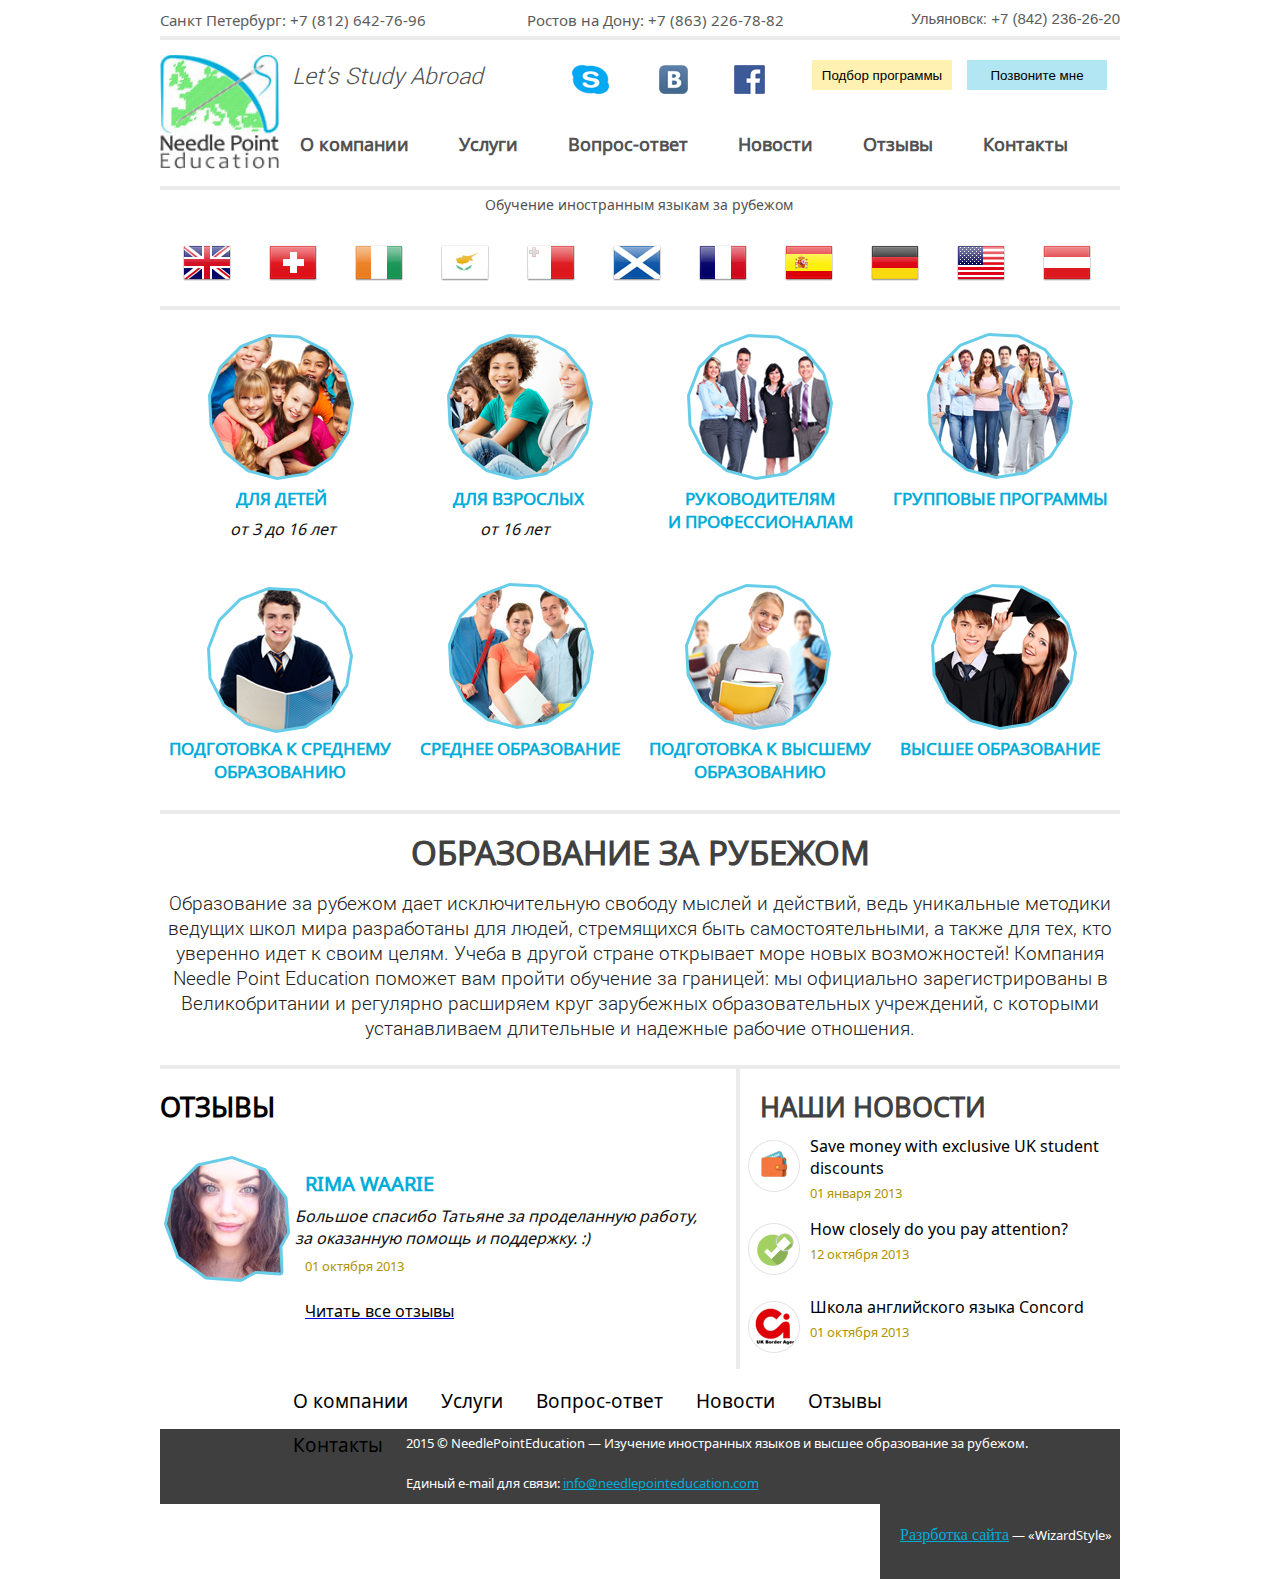
<file: index.html>
<!DOCTYPE html>
<html lang="ru">
    <head>
	<link rel="stylesheet" href="style.css" type="text/css">
        <meta charset="utf-8" />
        <title>NeedlePointEducation</title>
    </head>
    <body>
	            
				<div class="center">
	              <div class="centerwork">
				    <div class="header"><a name="cont"></a>
					     <div class="sankt"><p id="toptext">Санкт Петербург: +7 (812) 642-76-96  </p></div>
						 <div class="rostov"><p id="rostovtext">Ростов на Дону: +7 (863) 226-78-82 </p></div>
						 <div class="uljan"> <p id="uljantext">Ульяновск: +7 (842) 236-26-20</p></div>
				  
				    </div>
				   
 <div class="clear"></div>				 
                 
					    <div class="headmenu">
	                      <div class="logo"><a href=""><img src="images/logo.jpg"></a></div>
						   <div class="Study">
						     <div class="Abroad">
						      <p id="Study"><em>Let’s Study Abroad</em></p>
							 </div>
							   <div class="contacts">
						        <ul id="contacts">
								   <li><a target="_blank" href="https://www.skype.com"><img src="images/skype.png"></a></li>
								   <li><a target="_blank" href="https://www.vk.com"><img src="images/vk.png"></a></li>
								   <li><a target="_blank" href="https://www.facebook.com"><img src="images/facebook.png"></a></li>
								 </ul>  
							</div>
							  <div class="contacts1">
								  
								 <div class="prog"><form><a href="#!"><input type="button" value="Подбор программы" id="prog"></a></input></form></Div>
								 <div class="call"><form><a href="#!"><input type="button" value="Позвоните мне" id="call"></a></input></form></div>
	<div class="clear"></div>								
						  
						    </div>
					  </div>

                             <div class="menu">
							                       <ul>
												       <li><a href="#!">О компании</a></li>
												       <li><a href="#serv">Услуги</a></li>
												       <li><a href="#!">Вопрос-ответ</a></li>
												       <li><a href="#news">Новости</a></li>
												       <li><a href="#rews">Отзывы</a></li>
												       <li><a href="#cont">Контакты</a></li>
 <div class="clear"></div>													   
												   </ul>
					          </div> 
                   </div>				   
				
 <div class="clear"></div>	
                            
                                     <div class="flagtext"><p id="flagtext">Обучение иностранным языкам за рубежом</p></div>
  <div class="clear"></div>
                                    <div class="flagmenu">
                                                 <ul>
												     <li><a href="#!"><img src="images/Uk.png"></a></li>
												     <li><a href="#!"><img src="images/Switzerland.png"></a></li>
												     <li><a href="#!"><img src="images/Cote-d'Ivoire.png"></a></li>
												     <li><a href="#!"><img src="images/Cyprus.png"></a></li>
												     <li><a href="#!"><img src="images/Malta.png"></a></li>
												     <li><a href="#!"><img src="images/Scotland.png"></a></li>
												     <li><a href="#!"><img src="images/France.png"></a></li>
												     <li><a href="#!"><img src="images/Spain.png"></a></li>
												     <li><a href="#!"><img src="images/Germany.png"></a></li>
												     <li><a href="#!"><img src="images/USA.png"></a></li>
												     <li><a href="#!"><img src="images/Austria.png"></a></li>
  <div class="clear"></div>													 
												 </ul>
 
                                   </div>
                              
   <div class="clear"></div>	
                              <a name="serv"></a>
								  <div class="education"> 
                                      <div class="kids"> 
									           <p class="textkids"><a href="#!">Для детей</a></p>
											   <p class="textkidsit">от 3 до 16 лет</p>
									  </div>
									   <div class="adults">
									           <p class="textkids"><a href="#!">Для взрослых</a></p>
											   <p class="textkidsit">от 16 лет</p>
									   </div>
									   <div class="managers">
									            <p class="textkids"><a href="#!">Руководителям <br>и профессионалам</a></p>
									   </div>
									   <div class="groups">
									            <p class="textkids"><a href="#!">Групповые программы</a></p>
									   </div>                  
  <div class="clear"></div>	             
                                  
                                       <div class="prapeduc">
									                    <p class="textkids"><a href="#!">Подготовка к среднему образованию</a></p>
									 </div>
									   <div class="baseeduc">
									                     <p class="textkids"><a href="#!">Среднее образование</a></p>
									 </div>
									   <div class="prapeuns">
									                    <p class="textkids"><a href="#!">Подготовка к высшему образованию</a></p>
									 </div>
									   <div class="uns">
									                    <p class="textkids"><a href="#!">Высшее образование</a></p>
									 </div>	
								</div>									  								 
                                
   <div class="clear"></div>	
                                
                             
                                     <div class="ourprog">
									              <p class="educ">Образование за рубежом</p>
									              <p id="educ">Образование за рубежом дает исключительную свободу мыслей и действий, ведь уникальные методики 
												  ведущих школ
												  мира разработаны для людей, стремящихся быть самостоятельными, а также для тех, кто уверенно идет к своим целям.
												  Учеба в другой стране открывает море новых возможностей! Компания Needle Point Education поможет вам пройти 
												  обучение за границей: мы официально зарегистрированы в Великобритании и регулярно расширяем круг зарубежных 
												  образовательных учреждений, с которыми устанавливаем длительные и надежные рабочие отношения.</p>
									 </div>
                             
   <div class="clear"></div>
                                <div class="ourreviews">
								     <div class="reviews">
									           <p class="educ"><a name="rews">Отзывы</a></p>
											    <p class="textkids">Rima Waarie</p>
												<p class="textkidsit">Большое спасибо Татьяне за проделанную работу,<br>за оказанную помощь и поддержку. :)</p>
												<p class="date">01 октября 2013</p>
												<a href="#!"><p id="reviews">Читать все отзывы</p></a>
								     </div> 
								       <div class="news">
									      <p class="educ"><a name="news">Наши новости</a></p>
									       <div class="news1">
									             <a href="#!"><p class="textnews">Save money with exclusive UK student<br> discounts</p></a>
												     <p class="date">01 января 2013</p>
											</div>
											  <div class="news2">
									             <a href="#!"><p class="textnews">How closely do you pay attention?</p></a>
												     <p class="date">12 октября 2013</p>
											</div>
											  <div class="news3">
									             <a href="#!"><p class="textnews">Школа английского языка Concord</p></a>
												     <p class="date">01 октября 2013</p>
											</div>	 
											
											<div class="news1">
									             <a href="#!"><p class="textnews">Save money with exclusive UK student<br> discounts</p></a>
												     <p class="date">01 января 2013</p>
											</div>
											  <div class="news2">
									             <a href="#!"><p class="textnews">How closely do you pay attention?</p></a>
												     <p class="date">12 октября 2013</p>
											</div>
											  <div class="news3">
									             <a href="#!"><p class="textnews">Школа английского языка Concord</p></a>
												     <p class="date">01 октября 2013</p>
											</div>	 
								</div>
							</div> 
 <div class="clear"></div>             
                                      
								         <div class="footmenu">
                                            <ul>
											    <li><a href="#!">О компании</a></li>
											    <li><a href="#serv">Услуги</a></li>
											    <li><a href="#!">Вопрос-ответ</a></li>
											    <li><a href="#!">Новости</a></li>
											    <li><a href="#rews">Отзывы</a></li>
												<li><a href="#cont">Контакты</a></li>
 <div class="clear"></div>											 
											</ul>
										 </div>
										    
											<div class="footer">											
											
											<div class="footermail">
											    <p class="footertext">2015 © NeedlePointEducation — Изучение иностранных языков и высшее образование за рубежом.</p>
												<p class="footertextblue">Единый e-mail для связи: <a href="#!"> info@needlepointeducation.com</a></p>
											</div>
											<div class="dev">
											<p class="footertextblue"><a href="#!">Разрботка сайта</a></p><p class="footertext">— «WizardStyle»</p>
											
								          </div>
							     </div> 
							  </div> 
							  
				           </div>
 <div class="clear"></div>
 

    </body>
</html>
</file>
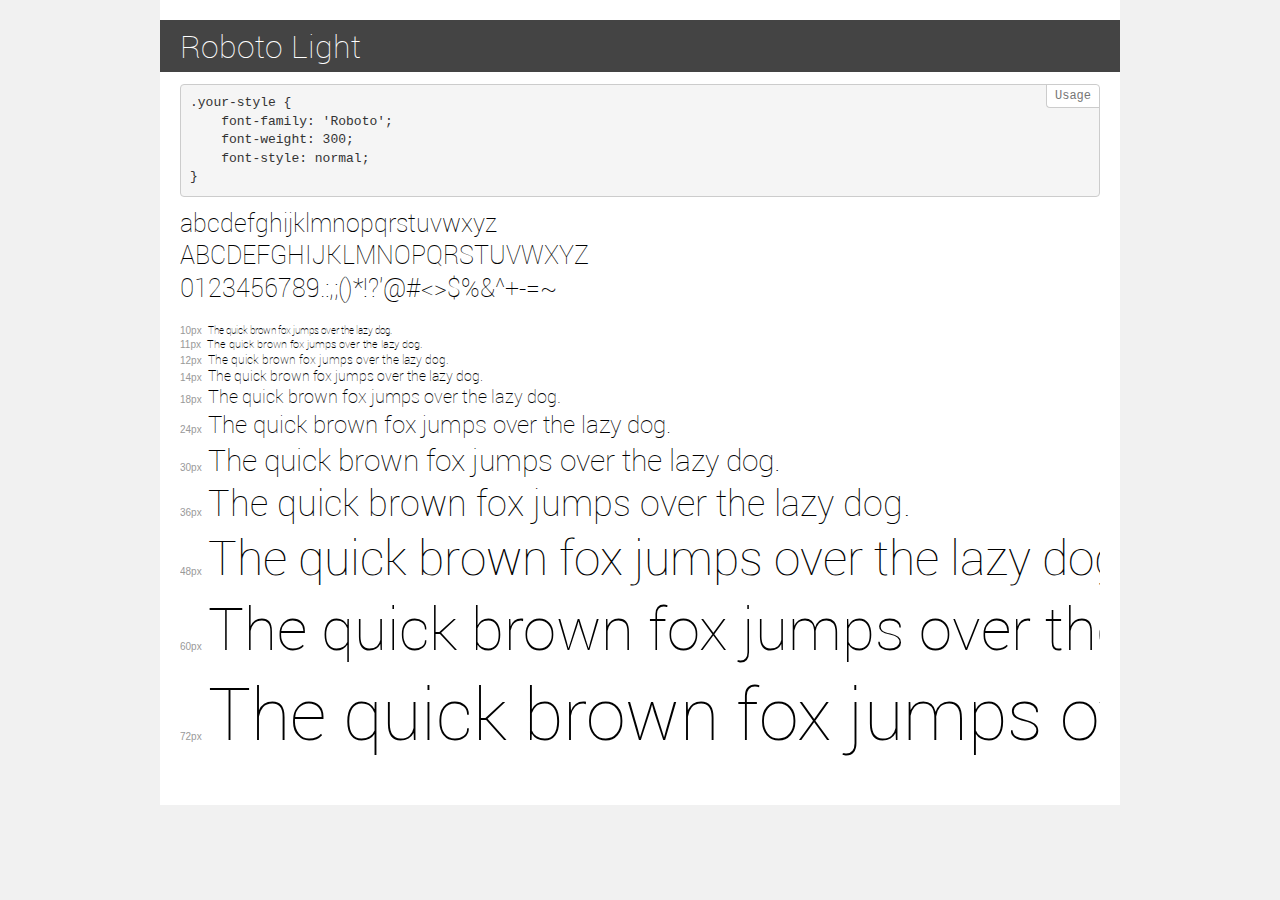
<file: fonts/demo.html>
<!DOCTYPE html>
<html>
<head>
    <meta charset="utf-8">
    <meta http-equiv="X-UA-Compatible" content="IE=edge">
    <meta name="viewport" content="width=device-width, initial-scale=1">
    <meta name="robots" content="noindex, noarchive">
    <title>Transfonter demo</title>
    <link href="stylesheet.css" rel="stylesheet">
    <style>
        /*
        http://meyerweb.com/eric/tools/css/reset/
        v2.0 | 20110126
        License: none (public domain)
        */
        html, body, div, span, applet, object, iframe,
        h1, h2, h3, h4, h5, h6, p, blockquote, pre,
        a, abbr, acronym, address, big, cite, code,
        del, dfn, em, img, ins, kbd, q, s, samp,
        small, strike, strong, sub, sup, tt, var,
        b, u, i, center,
        dl, dt, dd, ol, ul, li,
        fieldset, form, label, legend,
        table, caption, tbody, tfoot, thead, tr, th, td,
        article, aside, canvas, details, embed,
        figure, figcaption, footer, header, hgroup,
        menu, nav, output, ruby, section, summary,
        time, mark, audio, video {
            margin: 0;
            padding: 0;
            border: 0;
            font-size: 100%;
            font: inherit;
            vertical-align: baseline;
        }
        /* HTML5 display-role reset for older browsers */
        article, aside, details, figcaption, figure,
        footer, header, hgroup, menu, nav, section {
            display: block;
        }
        body {
            line-height: 1;
        }
        ol, ul {
            list-style: none;
        }
        blockquote, q {
            quotes: none;
        }
        blockquote:before, blockquote:after,
        q:before, q:after {
            content: '';
            content: none;
        }
        table {
            border-collapse: collapse;
            border-spacing: 0;
        }
        /* common styles */
        body {
            background: #f1f1f1;
            color: #000;
        }
        .page {
            background: #fff;
            width: 920px;
            margin: 0 auto;
            padding: 20px 20px 0 20px;
            overflow: hidden;
        }
        .font-container {
            overflow-x: auto;
            overflow-y: hidden;
            margin-bottom: 40px;
            line-height: 1.3;
            white-space: nowrap;
            padding-bottom: 5px;
        }
        h1 {
            position: relative;
            background: #444;
            font-size: 32px;
            color: #fff;
            padding: 10px 20px;
            margin: 0 -20px 12px -20px;
        }
        .letters {
            font-size: 25px;
            margin-bottom: 20px;
        }
        .s10:before {
            content: '10px';
        }
        .s11:before {
            content: '11px';
        }
        .s12:before {
            content: '12px';
        }
        .s14:before {
            content: '14px';
        }
        .s18:before {
            content: '18px';
        }
        .s24:before {
            content: '24px';
        }
        .s30:before {
            content: '30px';
        }
        .s36:before {
            content: '36px';
        }
        .s48:before {
            content: '48px';
        }
        .s60:before {
            content: '60px';
        }
        .s72:before {
            content: '72px';
        }
        .s10:before, .s11:before, .s12:before, .s14:before,
        .s18:before, .s24:before, .s30:before, .s36:before,
        .s48:before, .s60:before, .s72:before {
            font-family: Arial, sans-serif;
            font-size: 10px;
            font-weight: normal;
            font-style: normal;
            color: #999;
            padding-right: 6px;
        }
        pre {
            display: block;
            position: relative;
            padding: 9px;
            margin: 0 0 10px;
            font-family: Monaco, Menlo, Consolas, "Courier New", monospace !important;
            font-size: 13px;
            line-height: 1.428571429;
            color: #333;
            font-weight: normal !important;
            font-style: normal !important;
            background-color: #f5f5f5;
            border: 1px solid #ccc;
            overflow-x: auto;
            border-radius: 4px;
        }
        pre:after {
            display: block;
            position: absolute;
            right: 0;
            top: 0;
            content: 'Usage';
            line-height: 1;
            padding: 5px 8px;
            font-size: 12px;
            color: #767676;
            background-color: #fff;
            border: 1px solid #ccc;
            border-right: none;
            border-top: none;
            border-radius: 0 4px 0 4px;
            z-index: 10;
        }
        /* responsive */
        @media (max-width: 959px) {
            .page {
                width: auto;
                margin: 0;
            }
        }
    </style>
</head>
<body>
<div class="page">
    <div class="demo" style="font-family: 'Roboto'; font-weight: 300; font-style: normal;">
        <h1>Roboto Light</h1>
        <pre>.your-style {
    font-family: 'Roboto';
    font-weight: 300;
    font-style: normal;
}</pre>
        <div class="font-container">
            <p class="letters">
                abcdefghijklmnopqrstuvwxyz<br>
ABCDEFGHIJKLMNOPQRSTUVWXYZ<br>
                0123456789.:,;()*!?'@#<>$%&^+-=~
            </p>
            <p class="s10" style="font-size: 10px;">The quick brown fox jumps over the lazy dog.</p>
            <p class="s11" style="font-size: 11px;">The quick brown fox jumps over the lazy dog.</p>
            <p class="s12" style="font-size: 12px;">The quick brown fox jumps over the lazy dog.</p>
            <p class="s14" style="font-size: 14px;">The quick brown fox jumps over the lazy dog.</p>
            <p class="s18" style="font-size: 18px;">The quick brown fox jumps over the lazy dog.</p>
            <p class="s24" style="font-size: 24px;">The quick brown fox jumps over the lazy dog.</p>
            <p class="s30" style="font-size: 30px;">The quick brown fox jumps over the lazy dog.</p>
            <p class="s36" style="font-size: 36px;">The quick brown fox jumps over the lazy dog.</p>
            <p class="s48" style="font-size: 48px;">The quick brown fox jumps over the lazy dog.</p>
            <p class="s60" style="font-size: 60px;">The quick brown fox jumps over the lazy dog.</p>
            <p class="s72" style="font-size: 72px;">The quick brown fox jumps over the lazy dog.</p>
        </div>
    </div>
</div>
</body>
</html>
</file>
<file: style.css>
html, body, div, span, applet, object, iframe, h1, h2, h3, h4, h5, h6, p, blockquote, pre, a, big, em, font, img, small, strong, sub, sup, dl, dt, dd, ol, ul, li,
fieldset, form, label, legend, table, caption, tbody, tfoot, thead, tr, th, td { margin: 0; padding: 0; border: 0; outline: 0; font-weight: inherit;  font-style: inherit; font-size: 100%; font-family: inherit; vertical-align: baseline;}
:focus { outline: 0;}
ol, ul { list-style: none;}
table { border-collapse: separate; border-spacing: 0;}
caption, th, td { text-align: left; font-weight: normal;}
strong,b{font-weight:bold}
em{font-style:italic}
article, aside, details, figcaption, figure, footer, header, hgroup, menu, nav, section { display: block; }
* {box-sizing: border-box}

	
@font-face {
    font-family: 'NotoSans';
    src: url('fonts/NotoSans-Regular.eot');
    src: url('fonts/NotoSans-Regular.eot?#iefix') format('embedded-opentype'),
        url('fonts/NotoSans-Regular.woff2') format('woff2'),
        url('fonts/NotoSans-Regular.woff') format('woff'),
        url('fonts/NotoSans-Regular.ttf') format('truetype'),
        url('fonts/NotoSans-Regular.svg#NotoSans-Regular') format('svg');
    font-weight: normal;
    font-style: normal;
}



@font-face {
    font-family: 'Roboto';
    src: url('fonts/Roboto-Thin.eot');
    src: url('fonts/Roboto-Thin.eot?#iefix') format('embedded-opentype'),
        url('fonts/Roboto-Thin.woff2') format('woff2'),
        url('fonts/Roboto-Thin.woff') format('woff'),
        url('fonts/Roboto-Thin.ttf') format('truetype'),
        url('fonts/Roboto-Thin.svg#Roboto-Thin') format('svg');
    font-weight: 100;
    font-style: normal;
}


@font-face {
    font-family: 'Roboto';
    src: url('fonts/Roboto-Light.eot');
    src: url('fonts/Roboto-Light.eot?#iefix') format('embedded-opentype'),
        url('fonts/Roboto-Light.woff2') format('woff2'),
        url('fonts/Roboto-Light.woff') format('woff'),
        url('fonts/Roboto-Light.ttf') format('truetype'),
        url('fonts/Roboto-Light.svg#Roboto-Light') format('svg');
    font-weight: 300;
    font-style: normal;
}

.clear{clear:both;}
.center{width:1000px;margin:0 auto;}
.centerwork{width:960px; margin:0 auto;}
.header{width:100%;height:40px;margin:0 auto; border-bottom: solid 4px #ebebeb;}


.sankt{width:33%;float:left;}
.rostov{width:33%;float:left;}
.uljan{width:33%;float:right;}

#toptext{font-family: 'NotoSans', sans-serif;font-size:15px; color:#5b5b5b;margin-top:10px; }
#rostovtext{margin:10 auto;font-family: 'NotoSans', sans-serif;font-size:15px; color:#5b5b5b;margin: 10px 0px 0px 50px;}
#uljantext{float:right;font-family: 'Noto-Sans', sans-serif;font-size:15px; color:#5b5b5b;margin-top:10px;}

.headmenu{width:100%;height:150px; border-bottom: solid 4px #ebebeb;}
.logo{width:120px; height:115px; float:left;margin-top:15px;}
.logo img{width:99%;height:99%}

.Study{float:right;width:840px;height:72px;}
#Study{ width: 200px; font-family: 'Roboto';color:#4f4f4f; font-size:23px;margin: 20px 0px 0px 12px;}
.Abroad{float:left;width: 220px;height:72px;}
.contacts{float:left; height:72px;width:310px}
.Study ul{Font-family: 'Roboto', sans-serif;font-size:14px;color:#5b5b5b;float:right;margin: 0px 0px 0px 0px;}
.Study li{float:left; margin-top:25px;margin-right:45px;}
.Study  a:hover{}

.contacts1{float:left; height:72px;width:310px}
.prog{float:left;width:155px;height:72px}
.prog #prog{width: 140px;height:30px;background:#fff1b2;margin: 20px 0px 0px 2px;border:none; cursor:pointer;}
.prog 	a {text-decoration: none;}
.call #call{width: 140px;height:30px;background:#b2e6f3;margin: 20px 0px 0px 2px;border:none; cursor:pointer;}
.call a {text-decoration: none;}

.menu{float:right;height:72px; width:840px;}
.menu li{float:left;margin: 20px 30px 0px 20px;}
.menu li a{text-decoration: none;font-family: 'NotoSans',sans-serif;font-size:18px;color:#525252;font-weight:bold;}
.menu li a:hover{color:#11b3dd}

.flagtext{width:100%;height:40px;margin:0 auto;}
#flagtext{font-family: 'NotoSans',sans-serif;font-size:14px;color:#525252;margin:5px 10px 10px 325px;}

.flagmenu{width:100%;height:75px;border-bottom: solid 4px #ebebeb;}
.flagmenu li {float:left;margin: 10px 15px 0px 23px;-webkit-transition: all 0.3s ease-out;}
.flagmenu li:hover{-webkit-transform: scale(1.1);} 


.kids{float:left; width: 25%;height:250px; 
                               background-image:url(images/kids.png);
						       background-repeat:no-repeat;
                               background-position:center 20px;}
.kids .textkids a{text-decoration: none;font-family: 'NotoSans',sans-serif;font-size:17px;color:#00acda;font-weight:bold;}
.kids .textkids{margin: 177px 44px 5px 46px;text-align:center;}
.kids .textkidsit{margin: 8px 0px 0px 70px;}						      

.adults{float:left; width: 25%;height:250px;
                               background-image:url(images/old.png);
						       background-repeat:no-repeat;
						       background-position:center 20px;}
.adults .textkids a{text-decoration: none;font-family: 'NotoSans',sans-serif;font-size:17px;color:#00acda;font-weight:bold;}
.adults .textkids{margin: 177px 44px 5px 40px;text-align:center;}
.adults  .textkidsit{margin: 8px 0px 0px 80px;}

.groups{float:left; width: 25%;height:250px;
                               background-image:url(images/groups.png);
						       background-repeat:no-repeat;
						       background-position:center 20px;}
.groups .textkids a{text-decoration: none;font-family: 'NotoSans',sans-serif;font-size:17px;color:#00acda;font-weight:bold;}
.groups .textkids{margin: 177px 0px 5px 0px;text-align:center;}							   
							   

.managers{float:left; width: 25%;height:250px;  
                               background-image:url(images/managers.png);
						       background-repeat:no-repeat;
						       background-position:center 20px;}
.managers .textkids a{text-decoration: none;font-family: 'NotoSans',sans-serif;font-size:17px;color:#00acda;font-weight:bold;}
.managers .textkids{margin: 177px 0px 5px 0px;text-align:center;}

.textkids{font-family: 'NotoSans',sans-serif;font-size:17px;color:#00acda;font-weight:bold;text-transform:uppercase;}							   
.textkidsit{font-family: 'NotoSans',sans-serif;font-size:13pt;color:#cdcbb0;font-style:italic;text-align:center;margin: 8px 0px 0px 70px;}



.prapeduc{float:left; width: 25%;height:250px;  
                               background-image:url(images/prepeduc.png);
						       background-repeat:no-repeat;
						       background-position:center 20px;}
.prapeduc .textkids a{text-decoration: none;font-family: 'NotoSans',sans-serif;font-size:17px;color:#00acda;font-weight:bold;}
.prapeduc .textkids{margin: 177px 0px 5px 0px;text-align:center;}

.baseeduc{float:left; width: 25%;height:250px;  
                               background-image:url(images/baseeduc.png);
						       background-repeat:no-repeat;
						       background-position:center 20px;}
.baseeduc .textkids a{text-decoration: none;font-family: 'NotoSans',sans-serif;font-size:17px;color:#00acda;font-weight:bold;}
.baseeduc .textkids{margin: 177px 0px 5px 0px;text-align:center;}

.prapeuns{float:left; width: 25%;height:250px;  
                               background-image:url(images/prepuns.png);
						       background-repeat:no-repeat;
						       background-position:center 20px;}
.prapeuns .textkids a{text-decoration: none;font-family: 'NotoSans',sans-serif;font-size:17px;color:#00acda;font-weight:bold;}
.prapeuns .textkids{margin: 177px 0px 5px 0px;text-align:center;}

.uns{float:left; width: 25%;height:250px;  
                               background-image:url(images/uns.png);
						       background-repeat:no-repeat;
						       background-position:center 20px;}
.uns .textkids a{text-decoration: none;font-family: 'NotoSans',sans-serif;font-size:17px;color:#00acda;font-weight:bold;}
.uns .textkids{margin: 177px 0px 5px 0px;text-align:center;}

.ourprog{width:100%; border-bottom: solid 4px #ebebeb;border-top:solid 4px #ebebeb;}
.educ{font-family: 'NotoSans',sans-serif;font-weight:bold;text-align:center;font-size:25pt;color:#414141;text-transform:uppercase;margin-top:15px;}
#educ{font-family: 'Roboto',sans-serif;text-align:center;font-size:14pt;color:#222222;margin-top:15px;margin-bottom:25px;}

.reviews{width:60%;height:300px;float:left;
                               background-image:url(images/reviews.png);
						       background-repeat:no-repeat;
						       background-position:center left;}
							   
.reviews .educ{font-family: 'NotoSans',sans-serif;font-weight:bold;font-size:20pt;color:#000;text-transform:uppercase;margin-top:20px;text-align: left;}							   
.reviews 	.textkids {text-decoration: none;font-family: 'NotoSans',sans-serif;font-size:20px;color:#00acda;font-weight:bold;margin: 45px 0px 0px 145px;}						   
.reviews	.textkidsit	{font-family: 'NotoSans',sans-serif;font-size:12pt;color:#111;font-style:italic;text-align:left;margin: 8px 0px 0px 135px}				   
.textkidsit	{font-family: 'NotoSans',sans-serif;font-size:12pt;color:#111;font-style:italic;text-align:left;margin: 8px 0px 0px 135px}	

.date	{font-family: 'NotoSans',sans-serif;font-size:10pt;color:#af9400;margin: 8px 0px 0px 145px}						   
#reviews {font-family: 'NotoSans',sans-serif;font-size:12pt;color:#000;margin: 25px 0px 0px 145px}							   
				   
.news{width:40%;height:300px;float: right;border-left:  solid 4px #ebebeb;overflow:scroll;}							   
.news	.educ{font-family: 'NotoSans',sans-serif;font-weight:bold;text-align:left;font-size:20pt;color:#414141;text-transform:uppercase;margin:20px 0px 10px 20px;}		


.textnews	{font-family: 'NotoSans',sans-serif;font-size:12pt;color:#000;}
.news1{width:100%;height:26%;
                               background-image:url(images/news1.png);
						       background-repeat:no-repeat;
							   background-position:2px 0px;}
.news a{text-decoration:none;}													   
.news .news1 .textnews {font-family: 'NotoSans',sans-serif;font-size: 12pt;color: #000;margin: 0px 0px 0px 70px;}
.news .news1 .date	{font-family: 'NotoSans',sans-serif;font-size:10pt;color:#af9400;margin: 5px 0px 0px 70px}	
.news .news1:hover{background-color:#c5c5c5}

.news2{width:100%;height:26%;margin-top:5px;
                               background-image:url(images/news2.png);
						       background-repeat:no-repeat;
							   background-position:2px 0px;}
.news .news2 .textnews {font-family: 'NotoSans',sans-serif;font-size: 12pt;color: #000;margin: 0px 0px 0px 70px;}
.news .news2 .date	{font-family: 'NotoSans',sans-serif;font-size:10pt;color:#af9400;margin: 5px 0px 0px 70px}	
.news .news2:hover{background-color:#c5c5c5}

.news3{width:100%;height:26%;
                               background-image:url(images/news3.png);
						       background-repeat:no-repeat;
							   background-position:2px 0px;}
.news .news3 .textnews {font-family: 'NotoSans',sans-serif;font-size: 12pt;color: #000;margin: 0px 0px 0px 70px;}
.news .news3 .date	{font-family: 'NotoSans',sans-serif;font-size:10pt;color:#af9400;margin: 5px 0px 0px 70px}	
.news .news3:hover{background-color:#c5c5c5}

.footmenucenter{width:100%;height:60px; border-top:solid 4px #ebebeb;}
.footmenu{width:735px;height:60px;margin:0 auto; }
.footmenu li{float:left;margin:  19px 13px 0px 20px;font-family: 'NotoSans',sans-serif;font-size:14pt;}
.footmenu li a{text-decoration: none;color: #000;}
.footmenu li a:hover{color:#00acda;}

.footer{width:100%;height:75px;background:#3f3f3f;}
.footermail{width:75%;height:75px;background:#3f3f3f;float:left;}

.footertext{font-family: 'NotoSans',sans-serif;font-size: 10pt;color: #ffffff;}

.footermail .footertext{margin:5px 0px 0px 10px;}
.footermail .footertextblue{font-family: 'NotoSans',sans-serif;font-size: 10pt;color: #ffffff;margin:22px 0px 0px 10px;}
.footertextblue a{color:#00acda}

.dev{width:25%;height:75px;background:#3f3f3f;float:right;}
.dev .footertextblue{margin:22px 0px 0px 20px;}
.dev .footertext{margin: -18px 0px 0px 132px;}

 @media screen and (max-width: 1100px) { /* 980<width<1100 main 980*/
 .center{width:98%}
 .centerwork{width:99%}
 
 .Study{width: 830px;}
 .menu{width: 830px;}
 .menu li a{font-size: 17px;}
 #Study{margin: 20px 0px 0px 5px;font-size: 21px;}
 .contacts{width: 290px;}
 
 }
 
 /*-------------------------------------*/
 
@media screen and (max-width: 979px) { /* 768<width<979 main 768*/
#toptext{font-size: 14px;}
#rostovtext{font-size: 14px;margin: 10px 0px 0px 35px;}
#uljantext{font-size: 14px;}
.rostov {width: 36%;}
.uljan {width: 30%;}

.logo{width: 100px;height: 100px;}
.Study{width: 645px;}
.Study li{margin-right: 25px;}
 .menu{width: 645px;}
 .menu li{margin: 20px 10px 0px 20px;}
 .menu li a{font-size: 15px;}
 #Study{margin: 27px 0px 0px 5px;font-size: 17px;}
 .contacts{width: 185px;}
 .Abroad{width: 150px;}
 
 .flagmenu{height: 60px;}
 #flagtext{margin: 5px 6px 10px 243px;}
 .flagmenu li{margin: 0px 15px 0px 4px;}
 

.kids .textkidsit {margin: 0px 0px 0px 42px;font-size: 11pt;}
.adults .textkids {margin: 177px 44px 5px 23px;}
.adults .textkidsit{margin: 0px 0px 0px 52px;font-size: 11pt;}
.education .textkids a{font-size: 15px;}
.baseeduc .textkids{margin: 177px 0px 5px 5px;}
.uns .textkids {margin: 177px 0px 5px 5px;}
.news .news1 .date{margin: 0px 0px 0px 70px;}

.ourprog{margin-top: 10px;}

.footermail .footertext{font-size: 9pt;}
.footermail .footertextblue{margin: 10px 0px 0px 10px;}
.dev .footertext{margin: -16px 0px 0px 83px;}
.dev .footertextblue{margin: 22px 0px 0px 0px;font-size: 12px;}
}

/*-------------------------------------*/

@media screen and (max-width: 767px) { /* 480<width<767 main 480*/
.header{height: 35px;}
#toptext{font-size: 8px;}
#rostovtext{font-size:8px;margin: 10px 0px 0px 17px;}
#uljantext{font-size: 9px;}


.headmenu{height: 110px}
.logo{width: 80px;height: 80px;}
.Study{width: 385px;    height: 65px;}
.Study ul{}
.Study li{margin-right: 9px;margin-top: 15px;}
.menu{width: 385px;height: 35px;}
.menu li{margin:5px 10px 0px 5px;}
.menu li a{font-size: 10px;}
#Study{margin: 28px 0px 0px 0px;font-size: 13px;}
.contacts{width: 133px;height:65px;}
.contacts1{width: 135px;height: 65px;}
.Abroad{width: 115px;height:65px;}
.prog{width: 130px;height: 30px;}
.call{width: 130px;height: 30px;}
.prog #prog{width: 130px;height: 25px;margin: 2px 0px 0px 2px;}
.call #call{width: 130px;height: 25px;margin: 2px 0px 0px 2px;}

#flagtext {margin: 5px 6px 10px 90px;}
.flagmenu img{width:25px; height:20px;}
.flagmenu li{margin: 0px 12px 0px 5px;}
.flagmenu {height: 35px;}

.kids{height: 190px;background-size:95%}
.kids .textkids {margin: 130px 13px 0px 16px;}
.kids .textkidsit {margin: 0px 0px 0px 10px;}
.adults{height: 190px;background-size:92%}
.adults .textkids {margin: 130px 13px 0px 16px;}
.adults .textkidsit {margin: 0px 0px 0px 27px;}
.managers{height:190px;background-size:93%;line-height: 1;}
.managers .textkids{margin: 130px 0px 0px 0px;}
.groups{height: 190px;background-size:94%}
.groups .textkids {margin: 135px 0px 0px 0px;text-align: center;line-height: 1;}
.education .textkids a{font-size: 11px;}
.prapeduc{height: 190px;background-size:95%}
.prapeduc .textkids {margin: 130px 0px 0px 0px;line-height: 1;}
.baseeduc{height: 190px;background-size:94%}
.baseeduc .textkids {margin: 130px 0px 0px 0px;line-height: 1;}
.prapeuns{height: 190px;background-size:96%}
.prapeuns .textkids {margin: 130px 0px 0px 0px;line-height: 1;}
.uns{height: 190px;background-size:94%}
.uns .textkids {margin: 130px 0px 0px 0px;line-height: 1;}

.educ{font-size: 18pt;margin-top: 10px;}
#educ{font-size: 11pt;margin-top: 5px;margin-bottom: 15px;}

.news{height: 250px;}
.reviews{height: 250px;background-position: 0px 40px;}
.reviews .educ{margin-top: 5px;font-size: 17pt;}
.reviews .textkids{font-size: 16px;margin:15px 0px 0px 145px;}
.reviews .textkidsit{font-size: 9pt;margin: 5px 2px 0px 135px;}
#reviews{font-size: 11pt;margin: 16px 0px 0px 115px;}
.news .educ{font-size: 13pt;margin: 7px 0px 0px 7px;}
.news1{background-size: 26%;}
.news .news1 .textnews{font-size: 9pt;margin: 0px 0px 0px 48px;line-height: 1.1;}
.news .news1 .date{margin: 0px 0px 0px 50px;font-size:9pt;}
.news2 {background-size: 26%;}
.news .news2 .textnews{font-size: 9pt;margin: 0px 0px 0px 48px;line-height: 1.1;}
.news .news2 .date{margin: 0px 0px 0px 50px;font-size:9pt;}
.news3 {background-size: 26%;}
.news .news3 .textnews{font-size: 9pt;margin: 0px 0px 0px 48px;line-height: 1.1;}
.news .news3 .date{margin: 0px 0px 0px 50px;font-size:9pt;}

.footmenu{width: 470px;height: 40px;}
.footmenu li{font-size: 10pt;margin: 9px 6px 0px 6px;}

.footer{height: 70px;}
.footermail{height: 70px;width:100%;}
.footermail .footertextblue {margin: 5px 0px 0px 10px;}
.dev{width: 100%;height: 50px;}
.dev .footertextblue {margin: 18px 0px 0px 237px;font-size: 16px;}
.dev .footertext {margin: -18px 0px 0px 350px;}
}
/*-------------------------------------*/

@media screen and (max-width: 479px) { /* 320<width<479 main 320*/
.header{height:55px;}
#toptext{font-size: 10px;}
#rostovtext{font-size:10px;margin: 10px 0px 0px 13px;}
#uljantext{font-size: 11px;}

.headmenu{height: 100px}
.logo{width: 60px;height: 60px;margin-top:5px;}
.Study{width: 250px;    height: 65px;}
.Study li{margin-right: 5px;margin-top: 15px;}
.menu{width: 318px;height: 30px;}
.menu li{margin: 0px 5px 0px 3px;}
.menu li a{font-size: 9px;}
#Study{margin: 28px 0px 0px 0px;font-size: 13px;}
.contacts{width: 121px;height:65px;}
.contacts1{width: 125px;height: 65px;}
.Abroad{width: 115px;height:65px;display:none;}

.flagtext{height: 25px;}
#flagtext {margin: 5px 0px 3px 25px;font-size: 12px;}
.flagmenu img{width:20px; height:17px;}
.flagmenu li {margin: 0px 4px 0px 4px;}
.flagmenu {height: 30px;}

.kids {height: 230px;width:50%;}
.kids .textkids {margin: 165px 0px 0px 0px;}
.kids .textkidsit { margin: 0px 0px 0px 22px;font-size: 12pt;}
.adults {height: 230px;width:50%;}
.adults .textkids {margin: 165px 0px 0px 0px;}
.adults .textkidsit{margin: 0px 0px 0px 40px;font-size: 12pt;}
.managers{height: 230px;width:50%;}
.managers .textkids{margin: 165px 0px 0px 0px;}
.education  .managers .textkids a{font-size:15px;}
.groups {height: 230px;width:50%;}
.groups .textkids {margin: 175px 0px 0px 0px;}
.prapeduc{height: 230px;width:50%;}
.prapeduc .textkids{margin: 165px 0px 0px 0px;}
.baseeduc {height: 230px;width:50%;}
.baseeduc .textkids{margin: 165px 0px 0px 0px;}
.prapeuns {height: 230px;width:50%;}
.prapeuns .textkids{margin: 165px 0px 0px 0px;}
.uns{height: 230px;width:50%;}
.uns .textkids{margin: 165px 0px 0px 0px;}
.education .textkids a {font-size: 16px;}

.educ{font-size: 15pt;margin-top: 5px;}
#educ{font-size: 9pt;margin-top: 5px;margin-bottom: 10px;}

.reviews{width: 100%;height: 225px;}
.reviews .educ{margin-left: 105px;}
#reviews{font-size: 12pt;margin: 16px 0px 0px 86px;}
.news{width: 100%;border:none;}
.news .educ{margin: 7px 0px 0px 67px;font-size: 15pt;}
.news1{background-size: 20%;background-position: 2px -5px;}
.news .news1 .textnews{margin: 0px 0px 0px 75px;}
.news .news1 .date{margin: 0px 0px 0px 75px;}
.news2{background-size: 20%;background-position: 2px -5px;}
.news .news2 .textnews{margin: 0px 0px 0px 75px;}
.news .news2 .date{margin: 0px 0px 0px 75px;}
.news3{background-size: 20%;background-position: 2px -5px;}
.news .news3 .textnews{margin: 0px 0px 0px 75px;}
.news .news3 .date{margin: 0px 0px 0px 75px;}

.footmenu{width: 315px;height: 65px;}
.footmenu li{font-size: 11pt;margin: 4px 3px 0px 21px;}

.footer{height: 145px;}
.footermail {height: 110px;}
.dev{height: 35px;}
.dev .footertextblue {margin: 6px 0px 0px 25px;}
.dev .footertext {margin: -18px 0px 0px 138px;}
}
</file>
<file: fonts/stylesheet.css>
/* This stylesheet generated by Transfonter (https://transfonter.org) on December 19, 2017 7:42 PM */

@font-face {
    font-family: 'Roboto';
    src: url('Roboto-Thin.eot');
    src: url('Roboto-Thin.eot?#iefix') format('embedded-opentype'),
        url('Roboto-Thin.woff2') format('woff2'),
        url('Roboto-Thin.woff') format('woff'),
        url('Roboto-Thin.ttf') format('truetype'),
        url('Roboto-Thin.svg#Roboto-Thin') format('svg');
    font-weight: 100;
    font-style: normal;
}
</file>
